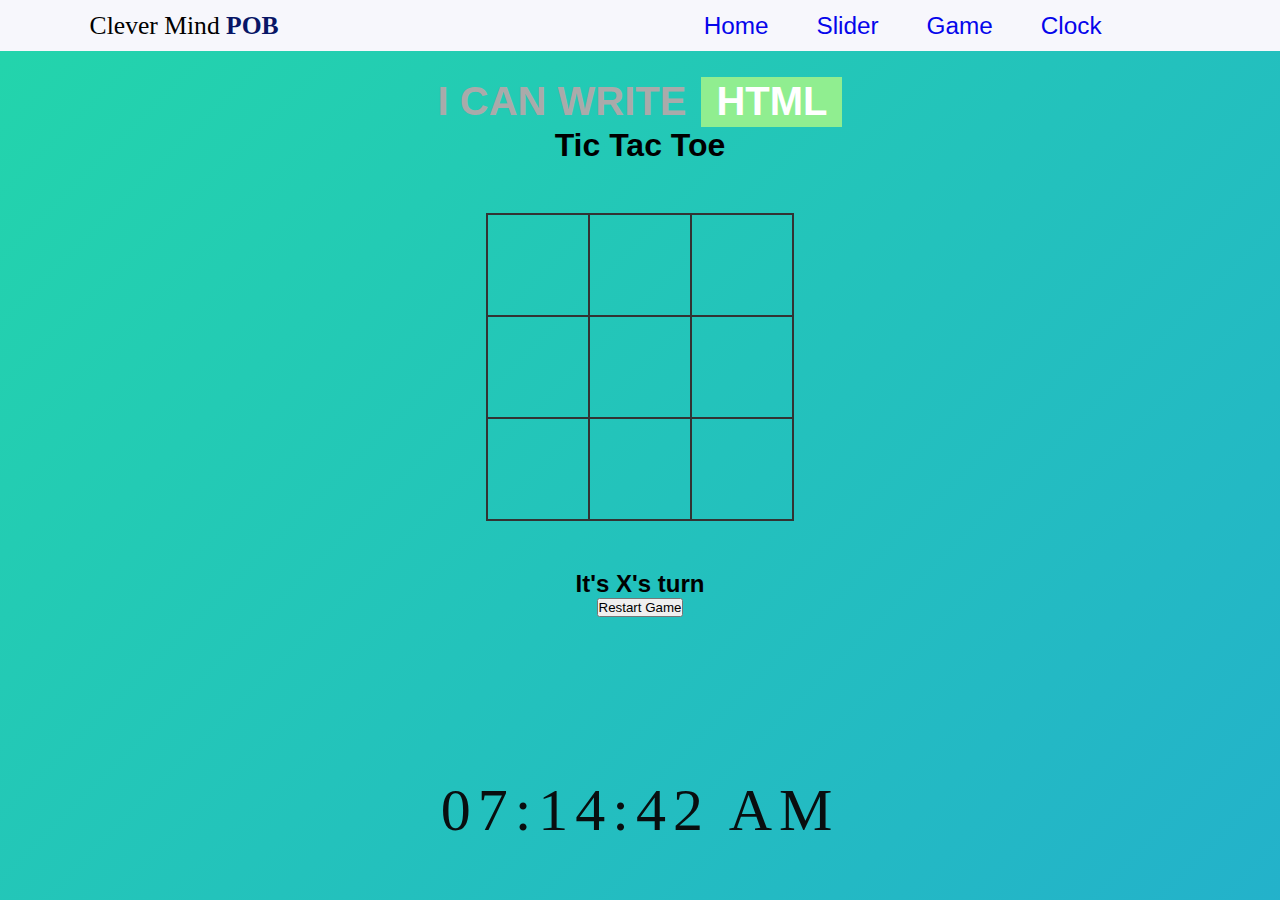
<file: index.html>
<!DOCTYPE html>
<html lang="en">
<head>
   
    <title>Task 14</title>
    <link rel="stylesheet" href="task 14.css">
</head>
<body>

    <nav>
        <div class="logo">
            Clever Mind <span id="logo">POB</span>
        </div>
        <div class="links">
            <ul>
                <li><a href="">Home</a></li>
                <li><a href="">Slider</a></li>
                <li><a href="">Game</a></li>
                <li><a href="">Clock</a></li>
                
            </ul>
        </div>
       
    </nav>
    <div class="slider-wrapper">
        I can write
        <div class="slider">
             <div class="slider-text1">HTML</div>
             <div class="slider-text2">CSS</div>
             <div class="slider-text3">PHP</div>
        </div>
   </div>
   <div class="d-flex flex-column justify-content-center w-100 h-100">

	<div class="d-flex flex-column justify-content-center align-items-center">
		<h1 class="fw-light text-white m-0"></h1>
		<div class="btn-group my-5">
			
		</div>

	</div>
</div>
</div>
<section>
    <h1 class="game--title">Tic Tac Toe</h1>
    <div class="game--container">
        <div data-cell-index="0" class="cell"></div>
        <div data-cell-index="1" class="cell"></div>
        <div data-cell-index="2" class="cell"></div>
        <div data-cell-index="3" class="cell"></div>
        <div data-cell-index="4" class="cell"></div>
        <div data-cell-index="5" class="cell"></div>
        <div data-cell-index="6" class="cell"></div>
        <div data-cell-index="7" class="cell"></div>
        <div data-cell-index="8" class="cell"></div>
    </div>
    <h2 class="game--status"></h2>
    <button class="game--restart">Restart Game</button>
</section>
<div id="MyClockDisplay" class="clock" onload="showTime()"></div>

<script src="task 14.js"></script>
</body>
</html>
</file>
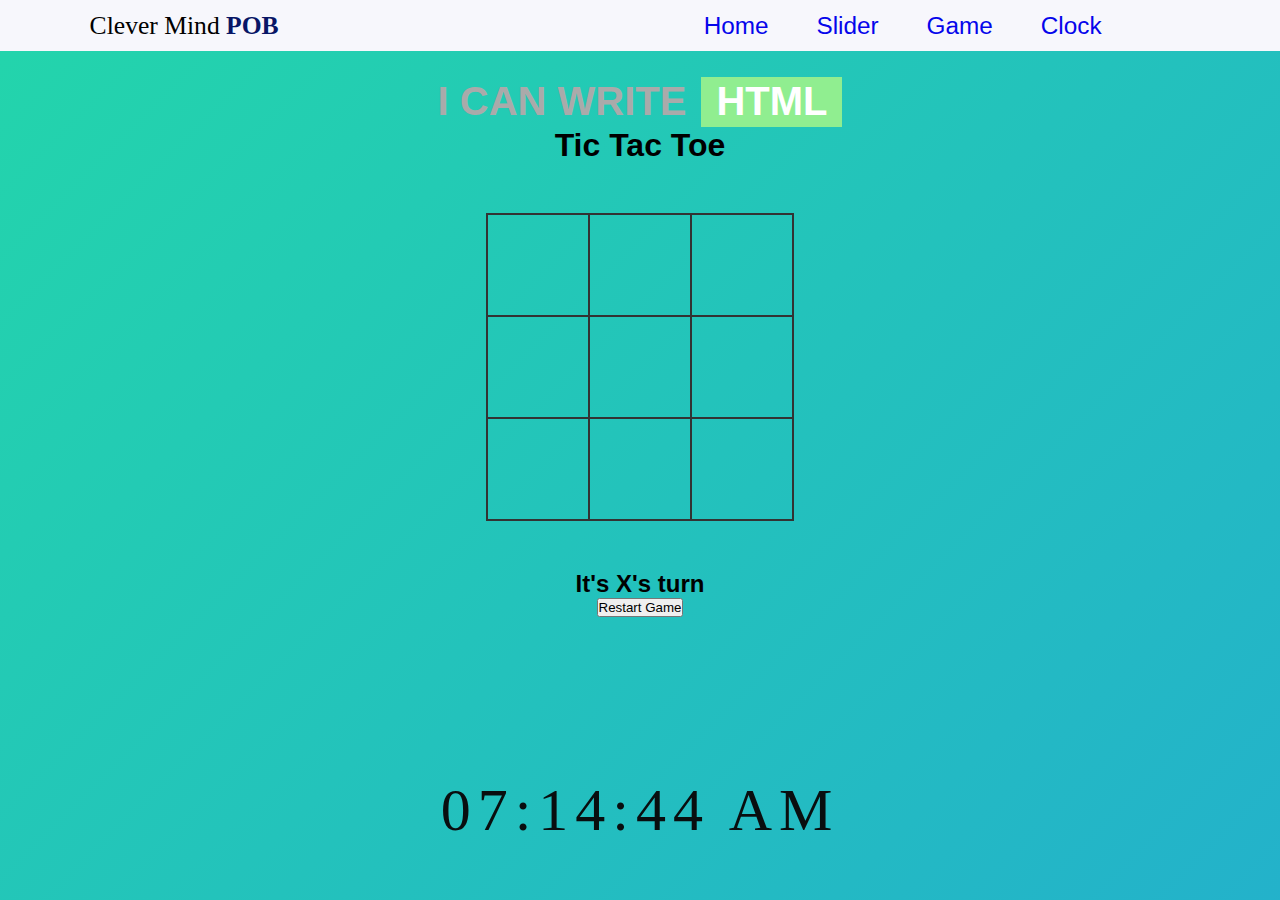
<file: task 14.html>
<!DOCTYPE html>
<html lang="en">
<head>
   
    <title>Task 14</title>
    <link rel="stylesheet" href="task 14.css">
</head>
<body>

    <nav>
        <div class="logo">
            Clever Mind <span id="logo">POB</span>
        </div>
        <div class="links">
            <ul>
                <li><a href="">Home</a></li>
                <li><a href="">Slider</a></li>
                <li><a href="">Game</a></li>
                <li><a href="">Clock</a></li>
                
            </ul>
        </div>
       
    </nav>
    <div class="slider-wrapper">
        I can write
        <div class="slider">
             <div class="slider-text1">HTML</div>
             <div class="slider-text2">CSS</div>
             <div class="slider-text3">PHP</div>
        </div>
   </div>
   <div class="d-flex flex-column justify-content-center w-100 h-100">

	<div class="d-flex flex-column justify-content-center align-items-center">
		<h1 class="fw-light text-white m-0"></h1>
		<div class="btn-group my-5">
			
		</div>

	</div>
</div>
</div>
<section>
    <h1 class="game--title">Tic Tac Toe</h1>
    <div class="game--container">
        <div data-cell-index="0" class="cell"></div>
        <div data-cell-index="1" class="cell"></div>
        <div data-cell-index="2" class="cell"></div>
        <div data-cell-index="3" class="cell"></div>
        <div data-cell-index="4" class="cell"></div>
        <div data-cell-index="5" class="cell"></div>
        <div data-cell-index="6" class="cell"></div>
        <div data-cell-index="7" class="cell"></div>
        <div data-cell-index="8" class="cell"></div>
    </div>
    <h2 class="game--status"></h2>
    <button class="game--restart">Restart Game</button>
</section>
<div id="MyClockDisplay" class="clock" onload="showTime()"></div>

<script src="task 14.js"></script>
</body>
</html>
</file>
<file: task 14.css>
*{
    padding:0;
    margin: 0;
}
nav{
    width:100%;
    display:block;
    background-color: rgb(247, 247, 252);
    line-height: 2;
    margin-bottom: 2vw;
}   
.logo{
    width:30%;
    font-family: cursive;
    font-size: 2vw;
    display: inline;
    padding-left:7vw;
    margin-right: 26vw;
}
#logo{
    color:rgb(8, 22, 102);
    font-weight: bold;
}
.links{
    width:40%;
    display: inline;
    margin:0 5vw;
}
.links ul{
    display: inline;
    list-style-type: none;
}
.links ul li {
    display: inline;

}
.links ul li a{
    text-decoration: none;
    font-size: 1.9vw;
    padding:1.7vw;
    cursor: pointer;
    display: inline;
    animation-name: slide2;
    color: rgb(5, 5, 235);
}

.links ul li a:hover{
color:rgb(3, 3, 70);
}
.slider-wrapper {
    font-size: 40px;
    color:#aaa;
    font-weight: bold;
    text-transform: uppercase;
    display: flex;
    align-items: center;
    justify-content: center;
  }
  .slider{
    height: 50px;
    padding-left:15px;
  }
  .slider-text1 {
    background: lightgreen;
    animation: slide 5s linear infinite;
  }
  .slider-text2 {
    background: skyblue;
  }
  .slider-text3 {
    background: lightcoral;
  }
  .slider div {
    color:#fff;
    height: 50px;
    margin-bottom: 50px;
    padding: 2px 15px;
    text-align: center;
    box-sizing: border-box;
  }
  .slider{
    height: 50px;
    padding-left:15px;
    overflow: hidden;  
  }
  @keyframes slide {
    0% {margin-top:-300px;}
    5% {margin-top:-200px;}  
    33% {margin-top:-200px;}
    38% {margin-top:-100px;} 
    66% {margin-top:-100px;}
    71% {margin-top:0px;} 
    100% {margin-top:0px;}
  }

  body {
	background: linear-gradient(-45deg, #ee7752, #e73c7e, #23a6d5, #23d5ab);
	background-size: 400% 400%;
	animation: gradient 15s ease infinite;
	height: 100vh;
}

@keyframes gradient {
	0% {
		background-position: 0% 50%;
	}
	50% {
		background-position: 100% 50%;
	}
	100% {
		background-position: 0% 50%;
	}
}
body {
    font-family: "Arial", sans-serif;
}
section {
    text-align: center;
}
.game--container {
    display: grid;
    grid-template-columns: repeat(3, auto);
    width: 306px;
    margin: 50px auto;
}
.cell {
    font-family: "Permanent Marker", cursive;
    width: 100px;
    height: 100px;
    box-shadow: 0 0 0 1px #333333;
    border: 1px solid #333333;
    cursor: pointer;
line-height: 100px;
    font-size: 60px;
}
.clock {
    position: absolute;
    top: 90%;
    left: 50%;
    transform: translateX(-50%) translateY(-50%);
    color: #090e0f;
    font-size: 60px;
    font-family: Orbitron;
    letter-spacing: 7px;
   


}
</file>
